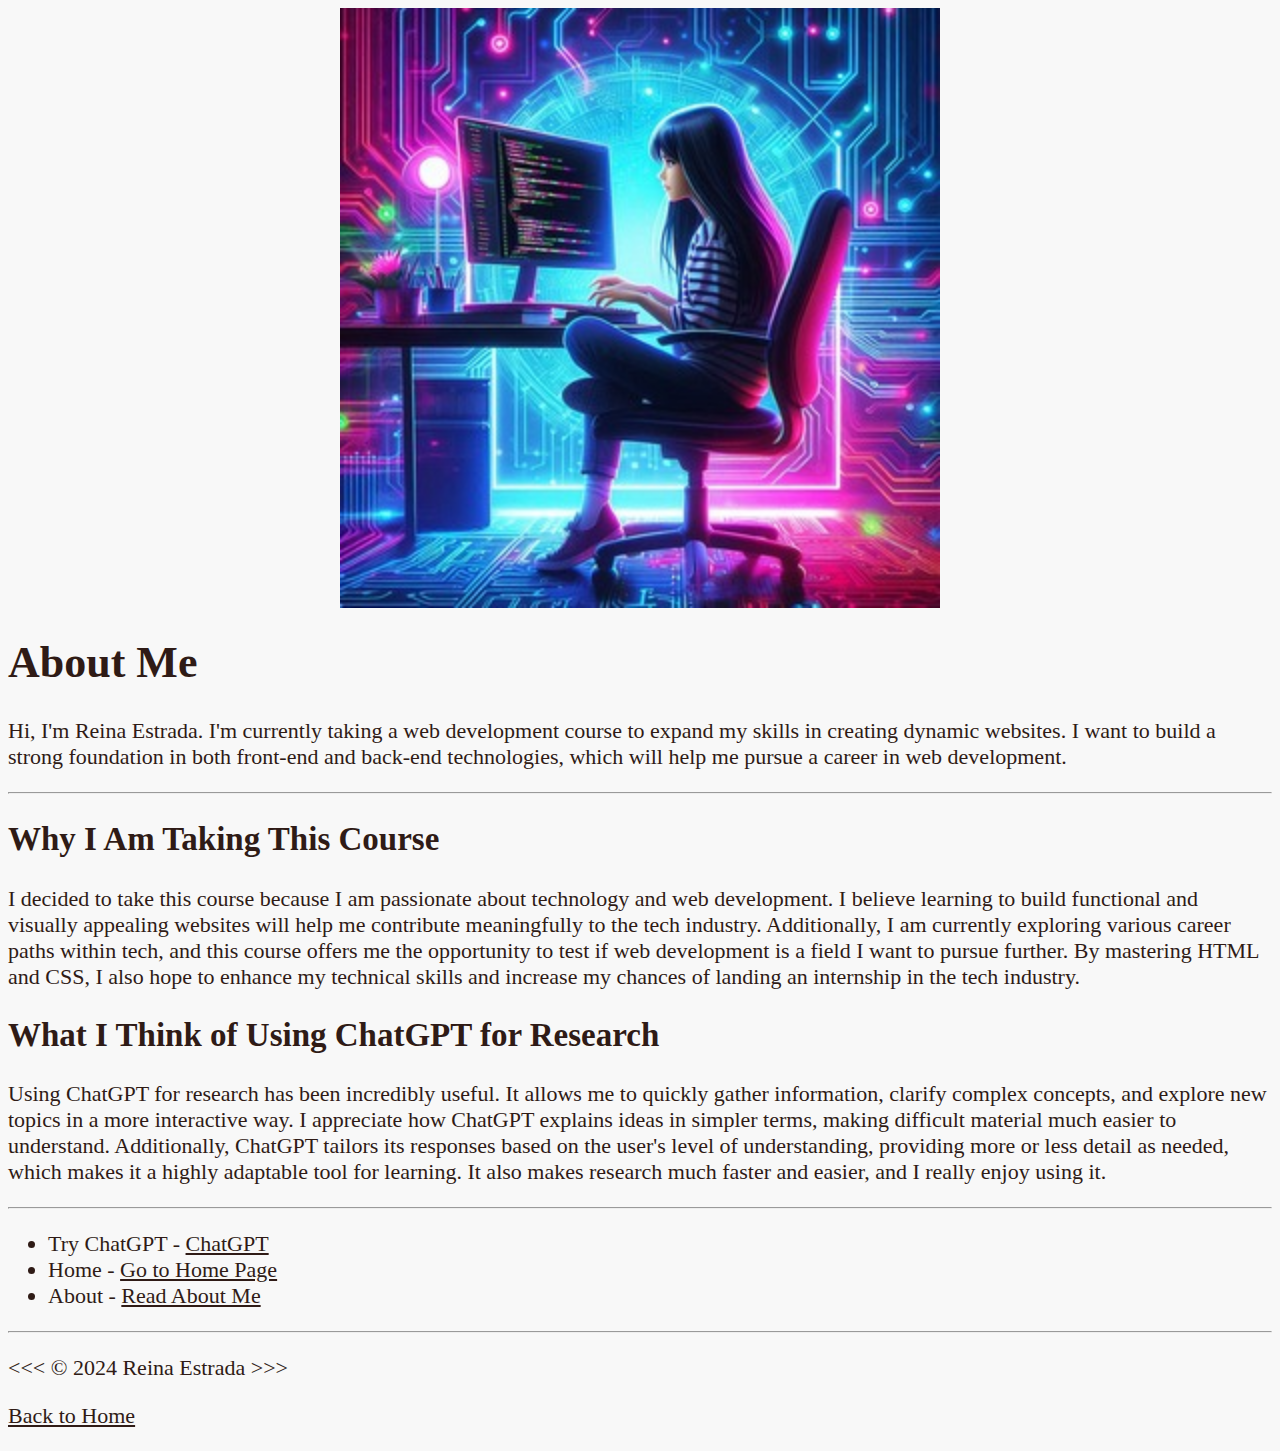
<file: w3/about.html>
<!DOCTYPE html>
<html lang="en">
<head>
    <meta charset="UTF-8">
    <meta name="author" content="Reina Estrada">
    <meta name="description" content="About me page for Reina Estrada, explaining why I'm taking this course and my views on using ChatGPT.">
    <title>About Me</title>
    <link rel="stylesheet" href="main.css" type="text/css">
</head>

<body>

    <img src="/img/girlcoding.jpg" alt="Girl coding in a colorful, techy workspace" style="width:100%; max-width: 600px; display: block; margin: 0 auto;">


    <h1>About Me</h1>

    <p>
        Hi, I'm Reina Estrada. I'm currently taking a web development course to expand my skills in creating dynamic websites. I want to build a strong foundation in both front-end and back-end technologies, which will help me pursue a career in web development.
    </p>

    <hr>

    <section>
        <h2>Why I Am Taking This Course</h2>
        <p>
          I decided to take this course because I am passionate about technology and web development. I believe learning to build functional and visually appealing websites will help me contribute meaningfully to the tech industry. Additionally, I am currently exploring various career paths within tech, and this course offers me the opportunity to test if web development is a field I want to pursue further. By mastering HTML and CSS, I also hope to enhance my technical skills and increase my chances of landing an internship in the tech industry.
        </p>
    </section>

    <section>
        <h2>What I Think of Using ChatGPT for Research</h2>
        <p>
            Using ChatGPT for research has been incredibly useful. It allows me to quickly gather information, clarify complex concepts, and explore new topics in a more interactive way. I appreciate how ChatGPT explains ideas in simpler terms, making difficult material much easier to understand. Additionally, ChatGPT tailors its responses based on the user's level of understanding, providing more or less detail as needed, which makes it a highly adaptable tool for learning. It also makes research much faster and easier, and I really enjoy using it.
        </p>
    </section>

    <hr>

    <ul>
        <li>Try ChatGPT - <a href="https://chat.openai.com" target="_blank">ChatGPT</a></li> 
        <li>Home - <a href="index.html">Go to Home Page</a></li>
        <li>About - <a href="about.html">Read About Me</a></li>

    </ul>

    <hr>
    <footer>
         <p> &lt;&lt;&lt; &copy; 2024 Reina Estrada &gt;&gt;&gt; </p>
    </footer>
    <p>
        <a href="index.html">Back to Home</a>
    </p>
</body>
</html>
</file>
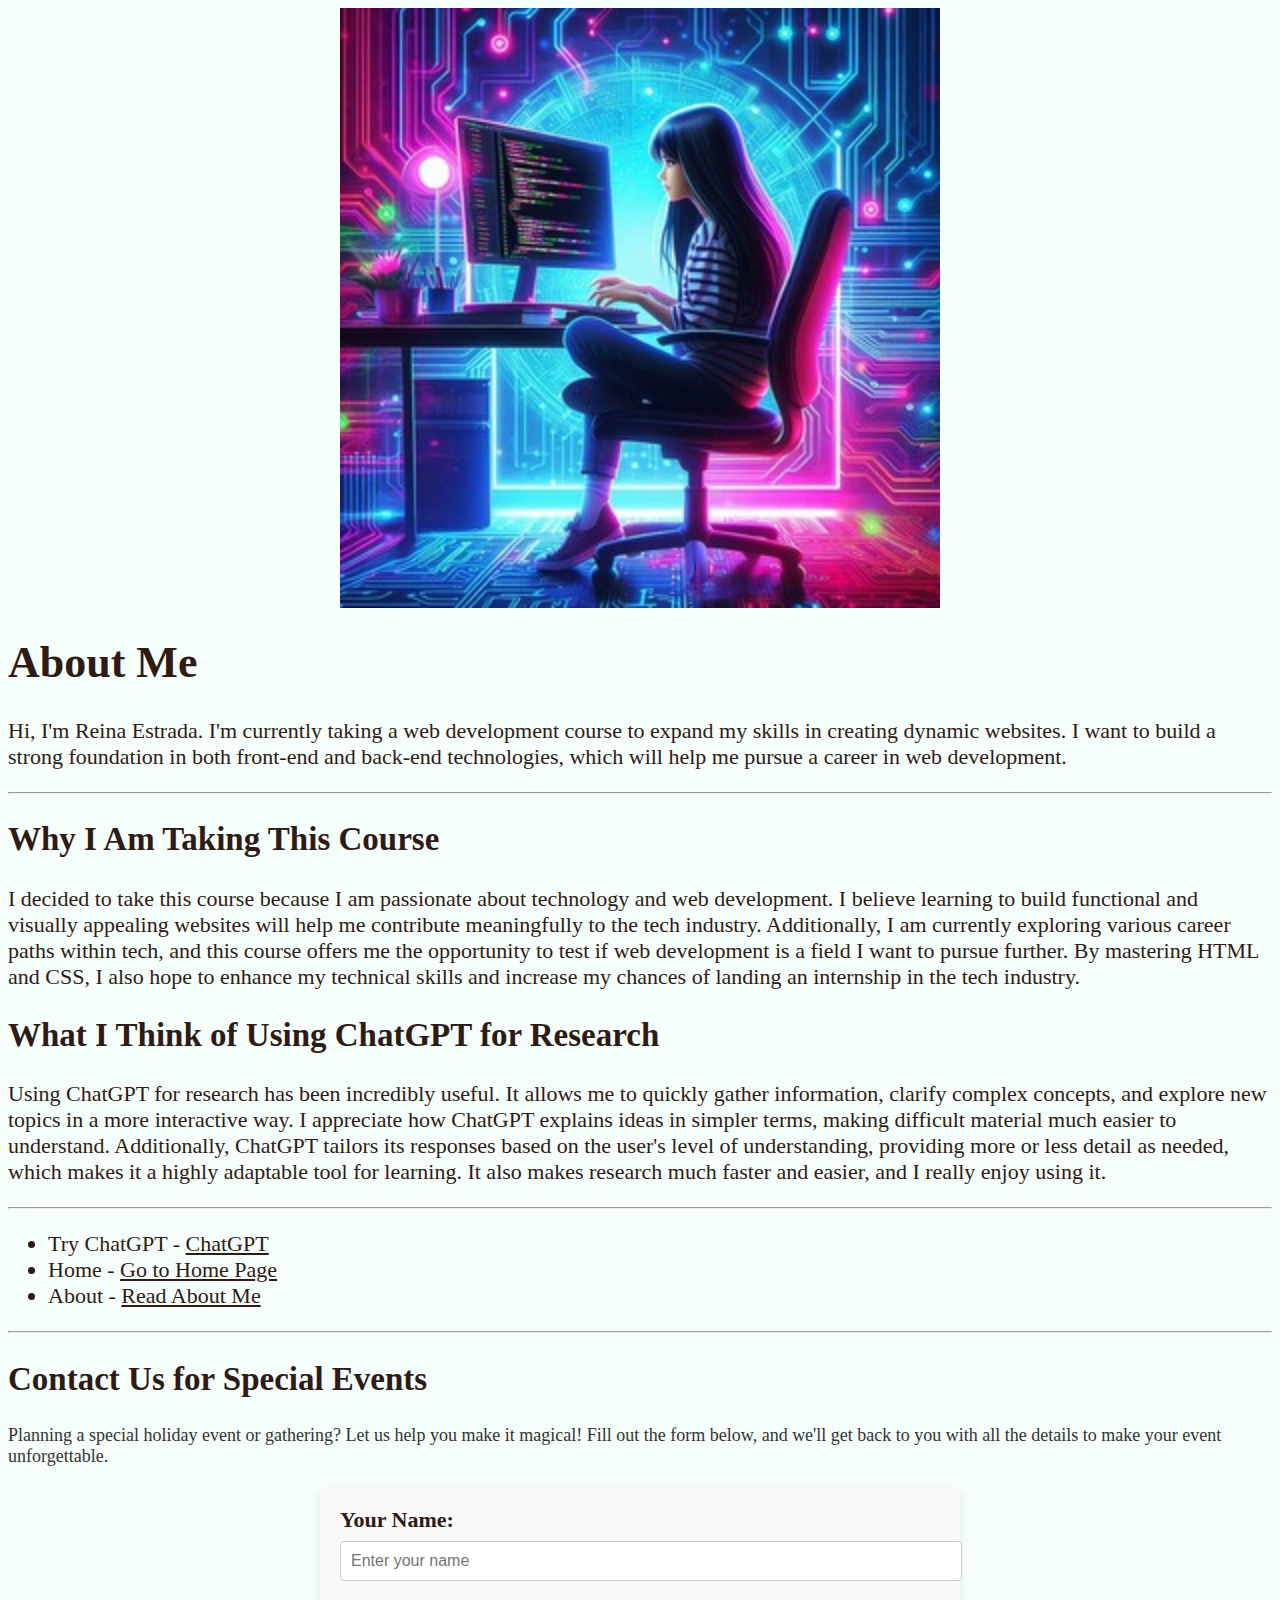
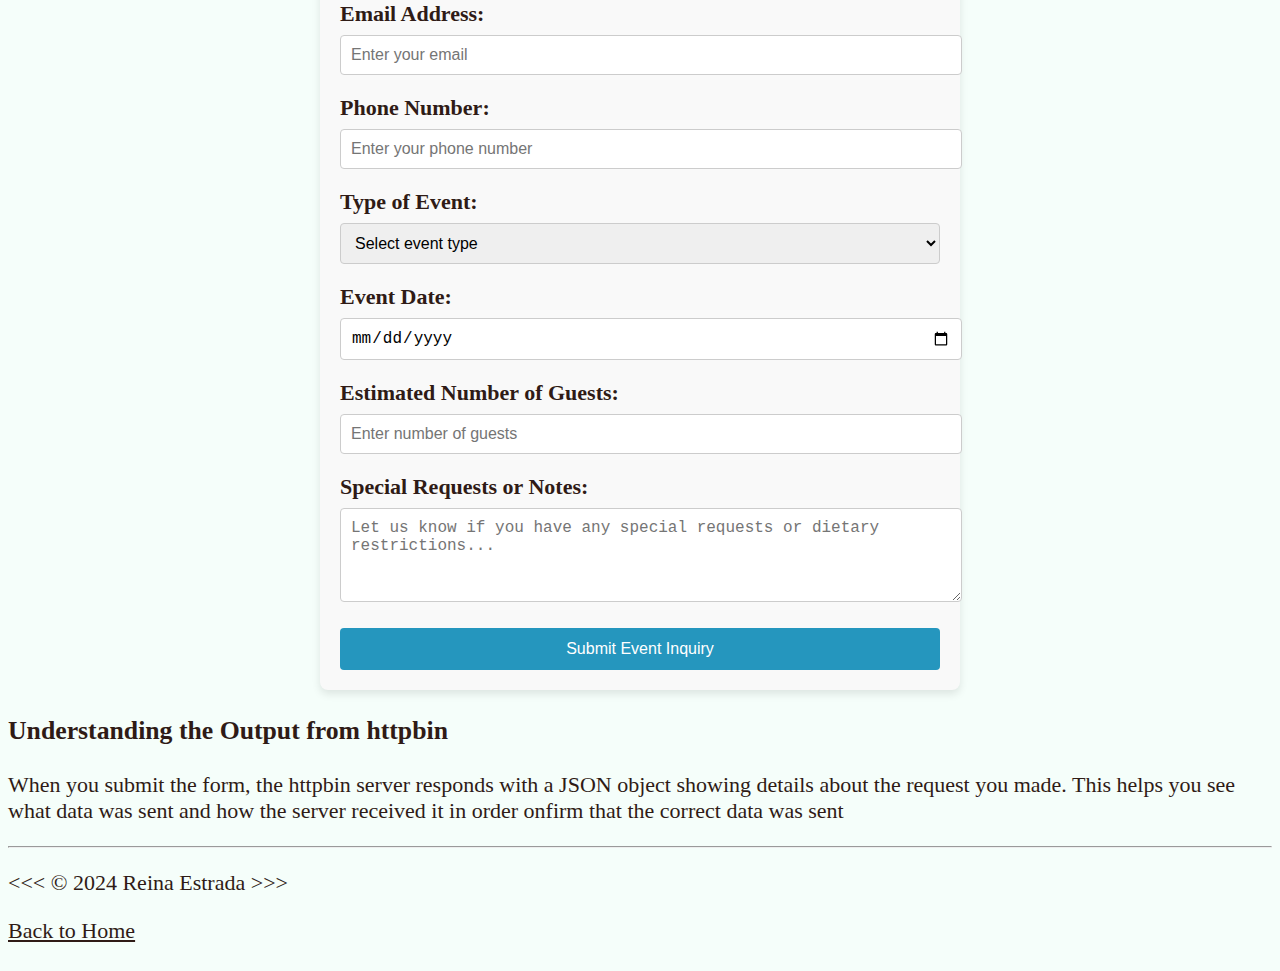
<file: w4/about.html>
<!DOCTYPE html>
<html lang="en">
<head>
    <meta charset="UTF-8">
    <meta name="author" content="Reina Estrada">
    <meta name="description" content="About me page for Reina Estrada, explaining why I'm taking this course and my views on using ChatGPT.">
    <title>About Me</title>
    <link rel="stylesheet" href="css/main.css" type="text/css">
</head>

<body>

    <img src="../img/girlcoding.jpg" alt="Girl coding in a colorful, techy workspace" style="width:100%; max-width: 600px; display: block; margin: 0 auto;">


    <h1>About Me</h1>

    <p>
        Hi, I'm Reina Estrada. I'm currently taking a web development course to expand my skills in creating dynamic websites. I want to build a strong foundation in both front-end and back-end technologies, which will help me pursue a career in web development.
    </p>

    <hr>

    <section>
        <h2>Why I Am Taking This Course</h2>
        <p>
          I decided to take this course because I am passionate about technology and web development. I believe learning to build functional and visually appealing websites will help me contribute meaningfully to the tech industry. Additionally, I am currently exploring various career paths within tech, and this course offers me the opportunity to test if web development is a field I want to pursue further. By mastering HTML and CSS, I also hope to enhance my technical skills and increase my chances of landing an internship in the tech industry.
        </p>
    </section>

    <section>
        <h2>What I Think of Using ChatGPT for Research</h2>
        <p>
            Using ChatGPT for research has been incredibly useful. It allows me to quickly gather information, clarify complex concepts, and explore new topics in a more interactive way. I appreciate how ChatGPT explains ideas in simpler terms, making difficult material much easier to understand. Additionally, ChatGPT tailors its responses based on the user's level of understanding, providing more or less detail as needed, which makes it a highly adaptable tool for learning. It also makes research much faster and easier, and I really enjoy using it.
        </p>
    </section>

    <hr>

    <ul>
        <li>Try ChatGPT - <a href="https://chat.openai.com" target="_blank">ChatGPT</a></li> 
        <li>Home - <a href="index.html">Go to Home Page</a></li>
        <li>About - <a href="about.html">Read About Me</a></li>

    </ul>

    <hr> 
    <section id="special-events">
        <h2>Contact Us for Special Events</h2>
        <p>Planning a special holiday event or gathering? Let us help you make it magical! Fill out the form below, and we'll get back to you with all the details to make your event unforgettable.</p>
    
        <form action="https://httpbin.org/post" method="POST">

            <!-- Name Field -->
            <label for="event-name">Your Name:</label>
            <input type="text" id="event-name" name="event-name" required placeholder="Enter your name">
    
            <!-- Email Field -->
            <label for="event-email">Email Address:</label>
            <input type="email" id="event-email" name="event-email" required placeholder="Enter your email">
    
            <!-- Phone Number -->
            <label for="event-phone">Phone Number:</label>
            <input type="tel" id="event-phone" name="event-phone" required placeholder="Enter your phone number">
    
            <!-- Event Type -->
            <label for="event-type">Type of Event:</label>
            <select id="event-type" name="event-type" required>
                <option value="" disabled selected>Select event type</option>
                <option value="birthday">Birthday Party</option>
                <option value="corporate">Corporate Event</option>
                <option value="holiday-party">Holiday Party</option>
                <option value="wedding">Wedding</option>
                <option value="other">Other</option>
            </select>
    
            <!-- Event Date -->
            <label for="event-date">Event Date:</label>
            <input type="date" id="event-date" name="event-date" required>
    
            <!-- Number of Guests -->
            <label for="guest-count">Estimated Number of Guests:</label>
            <input type="number" id="guest-count" name="guest-count" required min="1" max="500" placeholder="Enter number of guests">
    
            <!-- Special Requests -->
            <label for="special-requests">Special Requests or Notes:</label>
            <textarea id="special-requests" name="special-requests" rows="4" placeholder="Let us know if you have any special requests or dietary restrictions..."></textarea>
    
            <!-- Submit Button -->
            <button type="submit">Submit Event Inquiry</button>
        </form>
   </section>


        <section id="httpbin-output">
            <h3>Understanding the Output from httpbin</h3>
            <p>When you submit the form, the httpbin server responds with a JSON object showing details about the request you made. This helps you see what data was sent and how the server received it in order onfirm that the correct data was sent </p>
        </section>

  <hr>
    
    <footer>
         <p> &lt;&lt;&lt; &copy; 2024 Reina Estrada &gt;&gt;&gt; </p>
    </footer>
    <p>
        <a href="index.html">Back to Home</a>
    </p>    
        
</body>
</html>
</file>
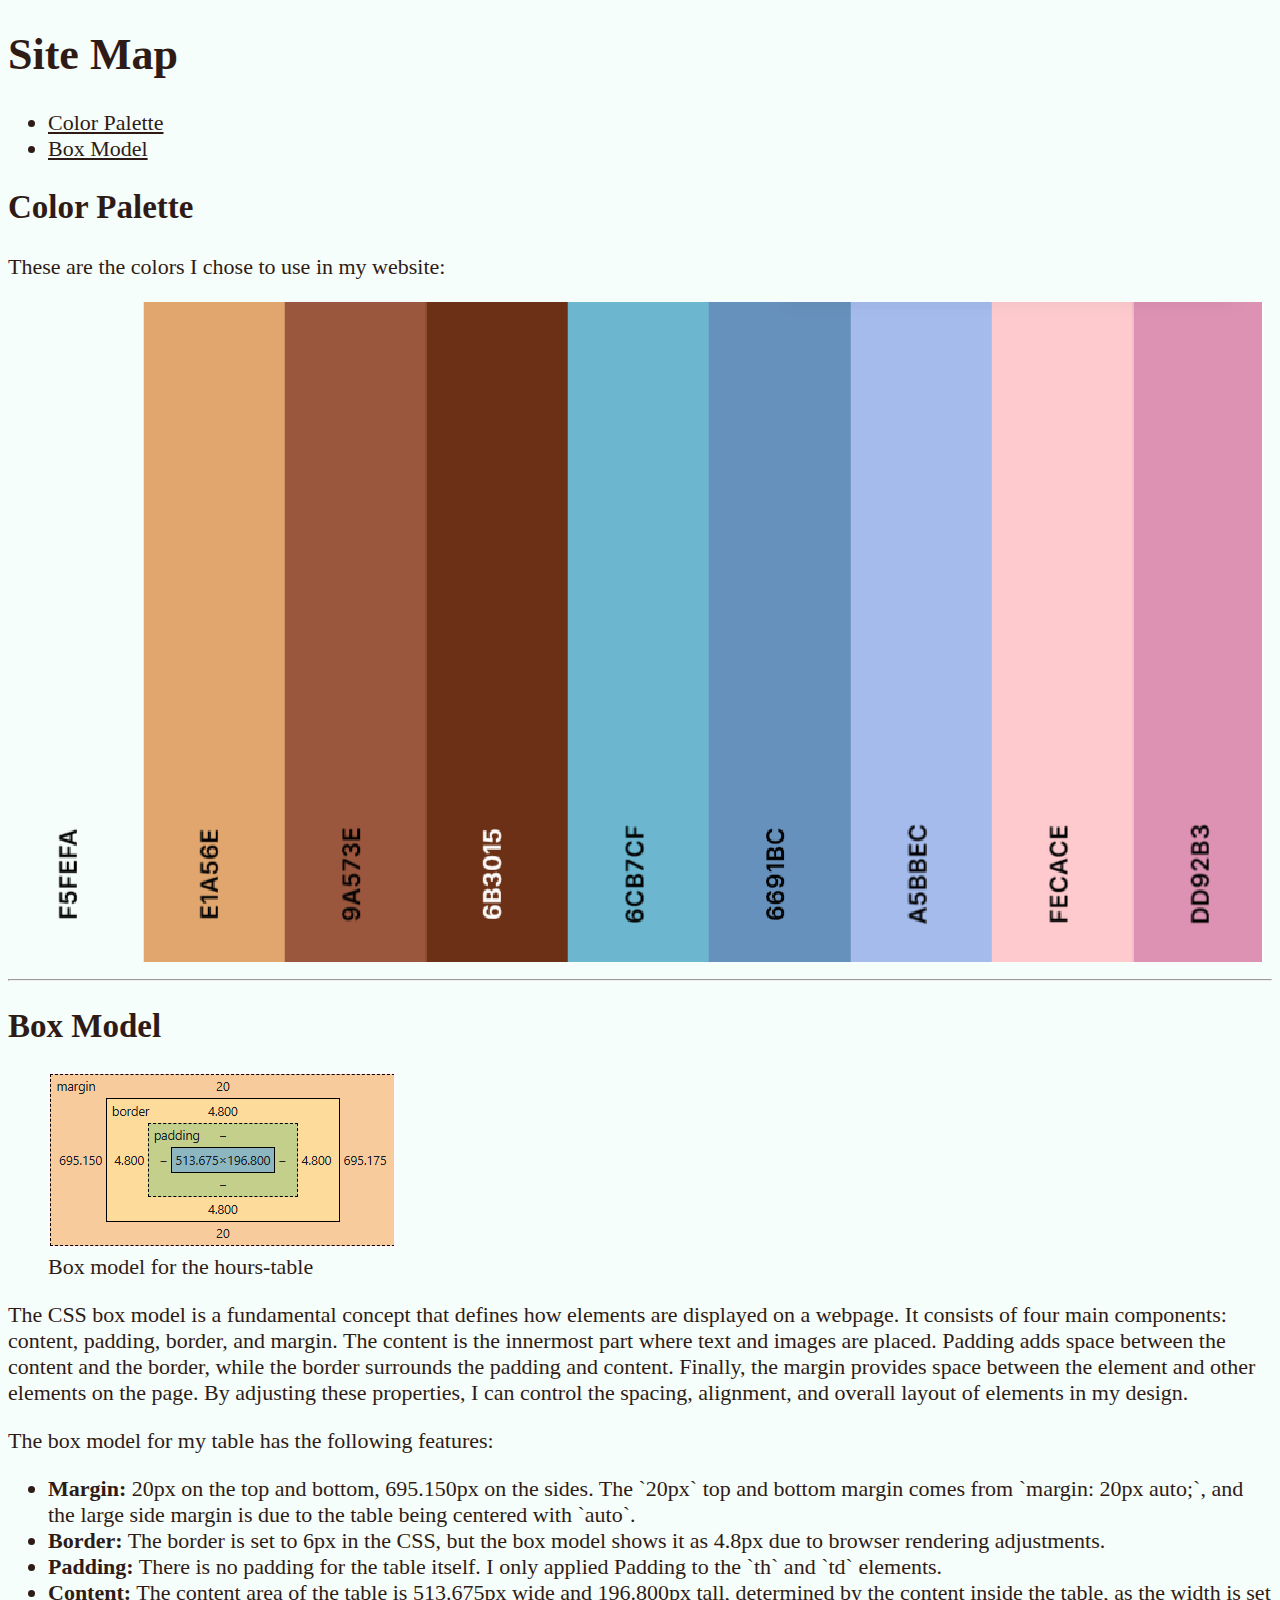
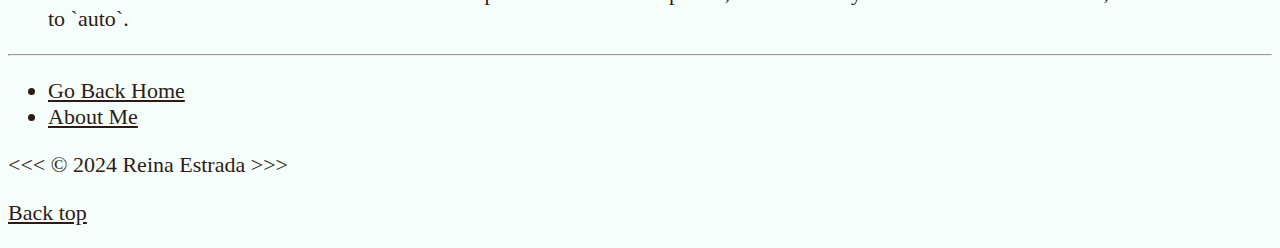
<file: w4/sitemap.html>
<!DOCTYPE html>
<html lang="en">
<head>
    <meta charset="UTF-8">
    <meta name="viewport" content="width=device-width, initial-scale=1.0">
    <link rel="stylesheet" href="css/main.css">
    <title>Site Map</title>
</head>

<body>
    <header>
        <h1>Site Map</h1>
        <nav>
            <ul>
                <li><a href="#color-palette">Color Palette</a></li>
                <li><a href="#box-model">Box Model</a></li>
            </ul>
        </nav>
    </header>

    <main>
        <section id="color-palette">
            <h2>Color Palette</h2>
            <p>These are the colors I chose to use in my website:</p>
            <img src="../img/week4Coolors.png" alt="My Website Colo Pallete">
        </section>

        <hr>

        <section id="box-model">
            <h2>Box Model </h2>
            <figure>
                <img src="../img/boxModelEx.png" alt="Box Model Example">
                <figcaption>Box model for the hours-table </figcaption>
            </figure>

            <p>The CSS box model is a fundamental concept that defines how elements are displayed on a webpage. It consists of four main components: content, padding, border, and margin. The content is the innermost part where text and images are placed. Padding adds space between the content and the border, while the border surrounds the padding and content. Finally, the margin provides space between the element and other elements on the page. By adjusting these properties, I can control the spacing, alignment, and overall layout of elements in my design.    
            </p>
            <p>
                The box model for my table has the following features:
                <ul>
                    <li><strong>Margin:</strong> 20px on the top and bottom, 695.150px on the sides. The `20px` top and bottom margin comes from `margin: 20px auto;`, and the large side margin is due to the table being centered with `auto`.</li>
                    <li><strong>Border:</strong> The border is set to 6px in the CSS, but the box model shows it as 4.8px due to browser rendering adjustments.</li>
                    <li><strong>Padding:</strong> There is no padding for the table itself. I only applied Padding  to the `th` and `td` elements.</li>
                    <li><strong>Content:</strong> The content area of the table is 513.675px wide and 196.800px tall, determined by the content inside the table, as the width is set to `auto`.</li>
                </ul>
        </section>
    </main>
<hr>
    <footer>
        <nav>
            <ul>
                <li><a href="index.html">Go Back Home</a></li>
                <li><a href="about.html">About Me</a></li>
            </ul>
        </nav>
        <p> &lt;&lt;&lt; &copy; 2024 Reina Estrada &gt;&gt;&gt; </p>
        <p><a href="sitemap.html">Back top</a></p>
    </footer>
</body>
</html>
</file>
<file: w3/main.css>
html {
    font-size: 22px;
}

body {
    background-color: #F8F8F8; 
    color: #2F1B16;
}

a {
    color: #2F1B16; 
}

a:visited {
    color: #A3C9E2; 
}

a:hover, a:active {
    color: #4E3629;
}

table, tr, th, td, caption {
    border: 1px solid #2F1B16;
    font-family: 'Courier New', Courier, monospace;
    border-collapse: collapse;
    padding: 0.5rem;
}

caption {
    color: #4E3629; 
}

th, td {
    background-color: #D9CBB1; 
}

th {
    color: #2F1B16; 
}
</file>
<file: w4/css/main.css>
html {
    font-size: 22px;
}

body {
    background-color: #F5FEFA; 
    color: #2F1B16;
}

a {
    color: #2F1B16; 
}

a:visited {
    color: #A3C9E2; 
}

a:hover, a:active {
    color: #4E3629;
}










/* 
/* Drink Menu Table Styles */
#drinkmenue {
  width: auto; /* Adjust width to fit content */
  margin: 40px auto; /* Center the table horizontally */
  border-collapse: collapse;
}




/* Specificity: 1-0-1
   Explanation:
   - 1 point for the ID selector (#drinkmenue) - ID selectors are very specific, meaning they target an element with that exact ID.
   - 0 points for class selectors (none used here).
   - 1 point for the element selector (th) - this targets all <th> elements within the #drinkmenue element.
   The total specificity of 1-0-1 means this rule is quite specific and will override general rules for <th> elements or <th> elements inside other containers with lower specificity.
*/







#drinkmenue th {
  background-color: #9a573e; /* Deep red-brown for a warm, festive feel */
  color: #F5FEFA;
  font-size: 1.3em;
  padding: 12px 15px;
  font-family: 'Arial', sans-serif;
  font-weight: bold;
  text-transform: uppercase;
  letter-spacing: 2px;
}

#drinkmenue td {
  color: #6b3015; /* Rich brown text color */
  padding: 10px 15px;
  font-family: 'Verdana', sans-serif;
}

#drinkmenue th, 
#drinkmenue td {
  border: 3px solid #9A573E; /* Warm border color */
  text-align: center;
}

#drinkmenue tr:nth-child(even) td {
  background-color: #F5FEFA; /* Soft teal for even rows */
}

#drinkmenue tr:nth-child(odd) td {
  background-color: #FECACE; /* Light pink for odd rows */
}

#drinkmenue td::before {
  content: '❄️'; /* Snowflake for Christmas theme */
}

#drinkmenue th:first-child::before {
  content: '☕'; /* Coffee icon for the header */
  font-size: 1.5em;
  margin-right: 10px;
}








/* Hours Table Styles */
#hours-table {
  width: auto;
  margin: 20px auto; 
  border-collapse: collapse;
  box-shadow: 0 4px 8px #6B3015; /* Subtle shadow for depth */
  border: 6px solid #6691BC; /* Cool teal border */
}

#hours-table th {
  background-color: #6CB7CF; /* Bright teal for the header */
  color: #F5FEFA;
  font-size: 1.2em;
  padding: 10px 15px;
  font-family: 'Arial', sans-serif;
  text-transform: uppercase;
  letter-spacing: 1.5px;
}

#hours-table td {
  color: #6B3015; /* Rich brown text color */
  padding: 10px 15px;
  font-family: 'Verdana', sans-serif;
  text-align: center;
}

#hours-table th, 
#hours-table td {
  border: 1px solid #6CB7CF; /* Border for header and cells */
}

/* Alternate Row Colors */
#hours-table tbody tr:nth-child(even) {
  background-color: #A5BBEC; /* color for even rows */
}
#hours-table tbody tr:nth-child(odd) {
  background-color: #F5FEFA; /* color for odd rows */
}
/* Special Row for Christmas Eve */
#hours-table tbody tr:last-child td {
  background-color: #FECACE; /* Soft peach for Christmas Eve row */
  font-weight: bold; /* Highlight text */
  color: #6B3015; /* Match other text colors */
}




 





#special-events form {
  max-width: 600px; /* Set a max-width for the form */
  margin: 0 auto; /* Center the form */
  padding: 20px; /* Add padding around the form */
  background-color: #f9f9f9; /* Light background color for the form */
  border-radius: 8px; /* Rounded corners */
  box-shadow: 0 4px 8px rgba(0, 0, 0, 0.1); /* Add shadow for depth */
}

#special-events label {
  display: block; /* Makes labels take up the full width and appear on separate lines */
  margin-bottom: 8px; /* Adds space below each label */
  font-weight: bold; /* Makes the labels stand out */
}

#special-events input,
#special-events select,
#special-events textarea {
  width: 100%; /* Make the inputs fill the container */
  padding: 10px; /* Add padding inside the fields */
  margin-bottom: 20px; /* Space between each input field */
  border: 1px solid #ccc; /* Light gray border */
  border-radius: 4px; /* Slightly rounded corners */
  font-size: 16px; /* Adjust the font size for readability */
}

#special-events button {
  width: 100%; /* Make the button fill the width of the form */
  padding: 12px;
  background-color: #2596be; /* Button background color */
  color: white; /* Button text color */
  border: none; /* Remove the default border */
  border-radius: 4px; /* Rounded button edges */
  font-size: 16px;
  cursor: pointer;
}

#special-events button:hover {
  background-color: #0bd9f1; /* Change background on hover */
}

#special-events p {
  font-size: 18px;
  margin-bottom: 20px;
  color: #333;
}
</file>
